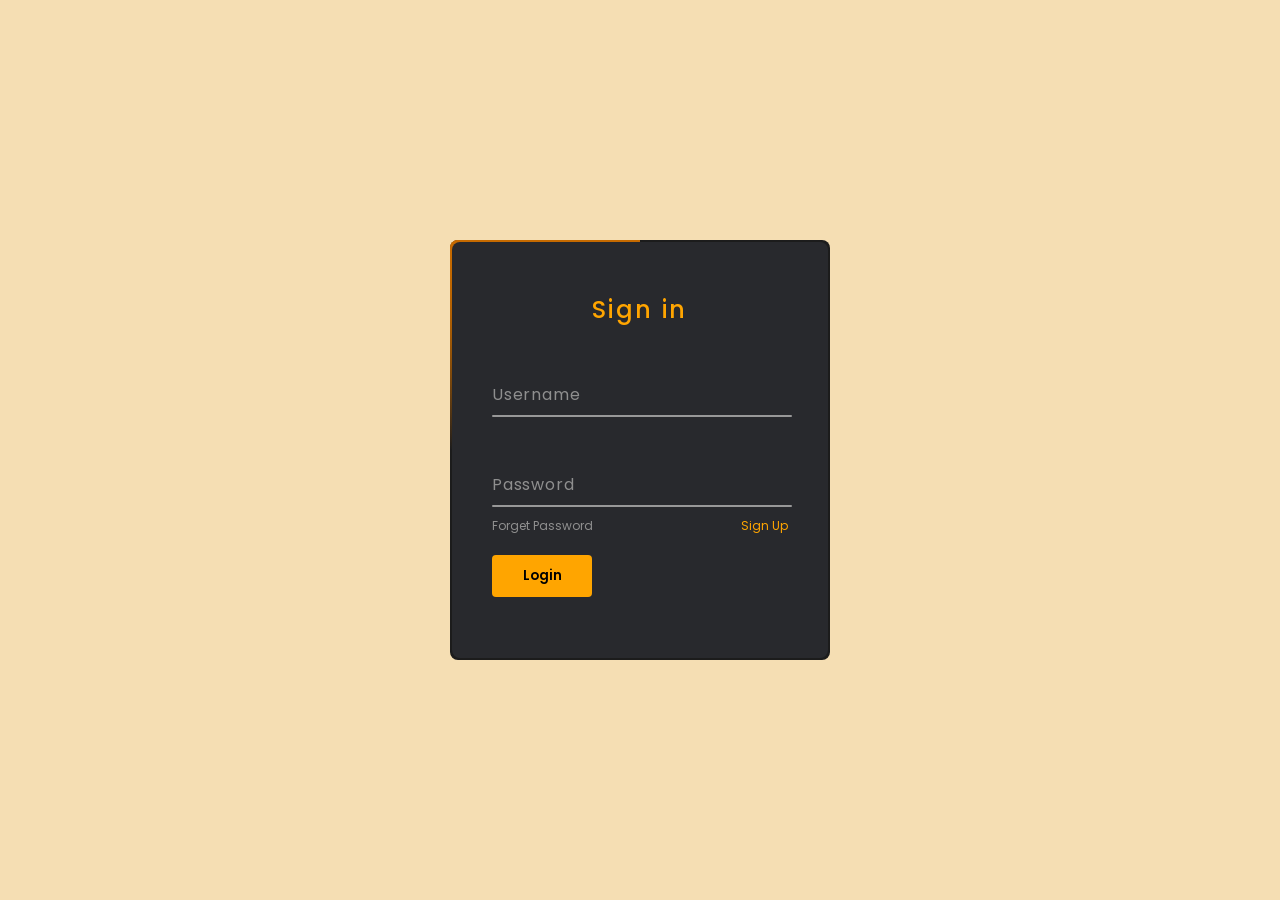
<file: SignUp.html>
<!DOCTYPE html>
<html lang="en">
<head>
    <meta charset="UTF-8">
    <title>Sign in</title>
    <link rel="stylesheet" href="./SignUp.css">
</head>
<body>
    <div class="box">
        <div class="form" id="loginForm">
            <h2>Sign in</h2>
            <div class="inputBox">
                <input type="text" required="required">
                <span>Username</span>
                <i></i>
            </div>
            <div class="inputBox">
                <input type="password" required="required">
                <span>Password</span>
                <i></i>
            </div>
            <div class="links">
                <a href="#">Forget Password</a>
                <a href="#">Sign Up</a>
            </div>
            <input type="submit" id="loginButton" value="Login">
        </div>
    </div>
</body>
</html>
</file>
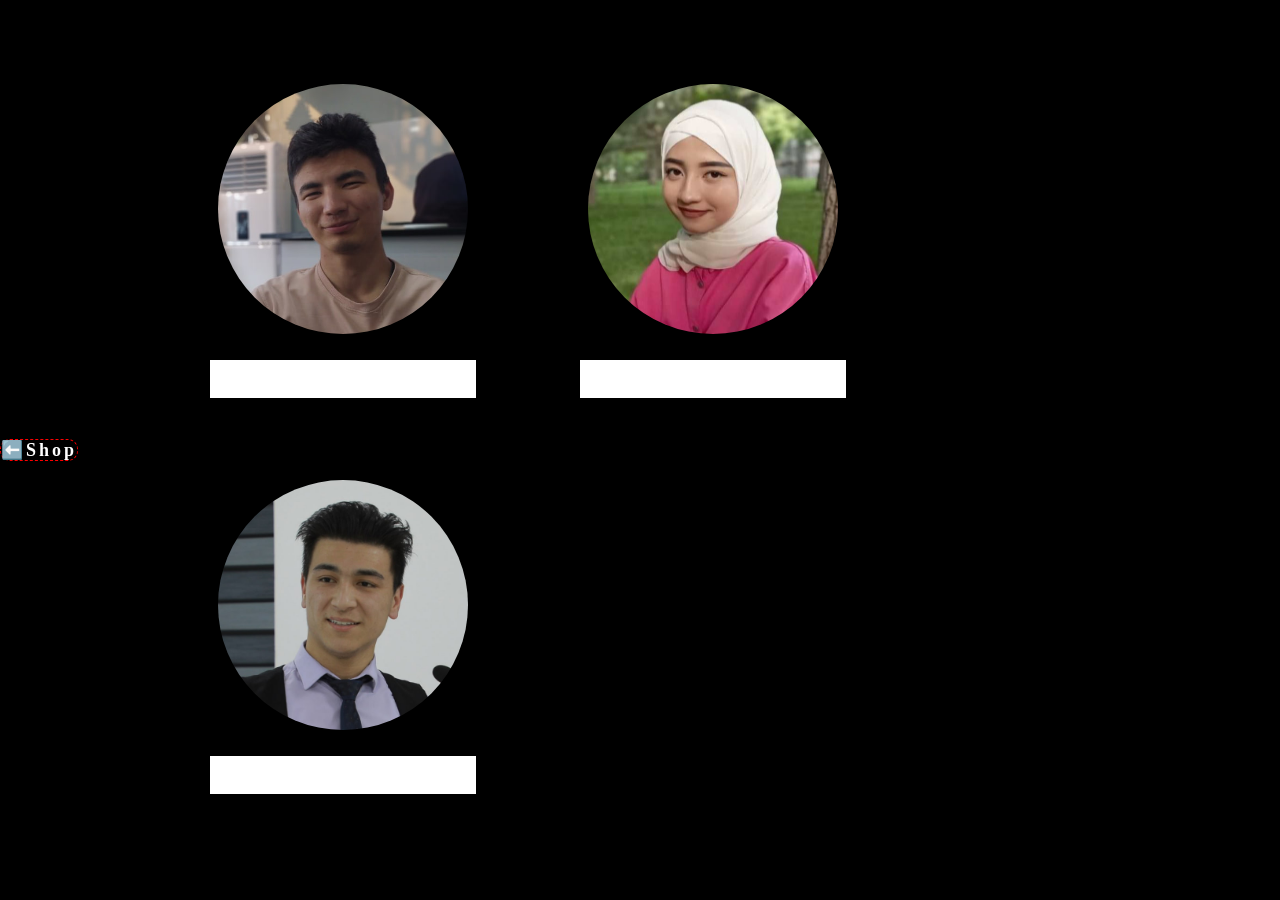
<file: html/dev.html>
<!DOCTYPE html>
<html lang="en">
<head>
    <meta charset="UTF-8">
    <link rel="stylesheet" href="../css/dev.css">
    <title>project developers</title>
</head>
<body>
        <h3 id="up"><a href="../index.html">⬅️Shop</a></h3>
    <div class="img">
        <div class="dvs">
            <img src="../images/abd.jpg" alt="Abdurasuli">
            <h4 id="ab"></h4>
        </div>
        <div class="dvs">
            <img src="../images/durdona.jpg" alt="Durdona">
            <h4 id="du"></h4>
        </div>
        <div class="dvs">
            <img src="../images/dav.jpg" alt="Davlatjon">
            <h4 id="da"></h4>
        </div>
    </div>
</body>
</html>
</file>
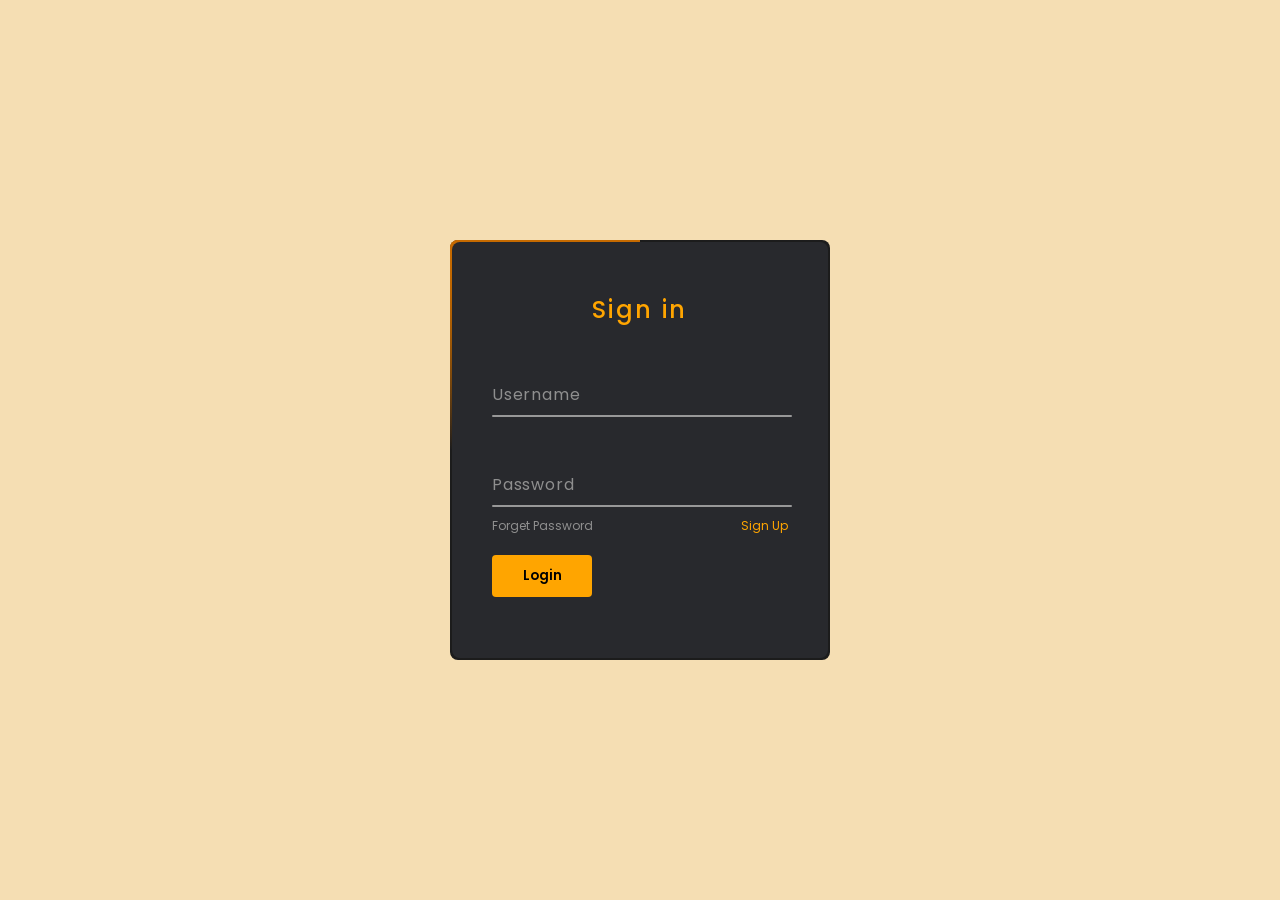
<file: html/SignUp.html>
<!DOCTYPE html>
<html lang="en">
<head>
    <meta charset="UTF-8">
    <title>Sign in</title>
    <link rel="stylesheet" href="../css/SignUp.css">
</head>
<body>
    <div class="box">
        <div class="form" id="loginForm">
            <h2>Sign in</h2>
            <div class="inputBox">
                <input type="text" required="required">
                <span>Username</span>
                <i></i>
            </div>
            <div class="inputBox">
                <input type="password" required="required">
                <span>Password</span>
                <i></i>
            </div>
            <div class="links">
                <a href="#">Forget Password</a>
                <a href="#">Sign Up</a>
            </div>
            <input type="submit" id="loginButton" value="Login">
        </div>
    </div>
</body>
</html>
</file>
<file: SignUp.css>
@import url('https://fonts.googleapis.com/css2?family=Poppins:wght@300;400;500;600;700;800;900&display=swap');
*
{
    margin: 0;
    padding: 0;
    box-sizing: border-box;
    font-family: 'Poppins', sans-serif;
}
body
{
    display: flex;
    justify-content: center;
    align-items: center;
    min-height: 100vh;
    background: wheat;
}
.box
{
    position: relative;
    width: 380px;
    height: 420px;
    background: #1c1c1c;
    border-radius: 8px;
    overflow: hidden;
}
.box::before
{
    content: '';
    position: absolute;
    top: -50%;
    left: -50%;
    width: 380px;
    height: 420px;
    background: linear-gradient(0deg,transparent, #c66a00,#db4d00);
    transform-origin: bottom right;
    animation: animate 6s linear infinite;
}
.box::after
{
    content: '';
    position: absolute;
    top: -50%;
    left: -50%;
    width: 380px;
    height: 420px;
    background: linear-gradient(0deg,transparent, #c66a00,#db4d00);
    transform-origin: bottom right;
    animation: animate 6s linear infinite;
    animation-delay: -3s;
}
@keyframes animate
{
    0%
    {
        transform: rotate(0deg);
    }
    100%
    {
        transform: rotate(360deg);
    }
}
.form
{
    position: absolute;
    inset: 2px;
    border-radius: 8px;
    background: #28292d;
    z-index: 10;
    padding: 50px 40px;
    display: flex;
    flex-direction: column;
}
.form h2
{
    color: orange;
    font-weight: 500;
    text-align: center;
    letter-spacing: 0.1em;
}
.inputBox
{
    position: relative;
    width: 300px;
    margin-top: 35px;
}
.inputBox input
{
    position: relative;
    width: 100%;
    padding: 20px 10px 10px;
    background: transparent;
    border: none;
    outline: none;
    color:#23242a;
    font-size: 1em;
    letter-spacing: 0.05em;
    z-index: 10;
}
.inputBox span
{
    position: absolute;
    left: 0;
    padding: 20px 0px 10px;
    font-size: 1em;
    color: #8f8f8f;
    pointer-events: none;
    letter-spacing: 0.05em;
    transition: 0.5s;
}
.inputBox input:valid ~ span,
.inputBox input:focus ~ span
{
    color: wheat;
    transform: translateX(0px) translateY(-34px);
    font-size: 0.75em;
}
.inputBox i
{
    position: absolute;
    left: 0;
    bottom: 0;
    width: 100%;
    height: 2px;
    background: rgb(152, 152, 152);
    border-radius: 4px;
    transition: 0.5s;
    pointer-events: none;
    z-index: 9;
}
.inputBox input:valid ~ i,
.inputBox input:focus ~ i
{
    height: 44px;
}
.links
{
    display: flex;
    justify-content: space-between;
}
.links a
{
    margin: 10px 0;
    font-size: 0.75em;
    color: #8f8f8f;
    text-decoration: none;
}
.links a:hover,
.links :nth-child(2)
{
    color: orange;
}
input[type="submit"]
{
    border: none;
    outline: none;
    background: orange;
    color: black;
    padding: 11px 25px;
    width: 100px;
    margin-top: 10px;
    border-radius: 4px;
    font-weight: 600;
    cursor: pointer;
}
input[type="submit"]:active
{
    opacity: 0.8;
}
</file>
<file: css/dev.css>
img{
    width: 250px;
    aspect-ratio: 1;
    outline: 250px / 2 solid #0009;
    outline-offset: calc(250px / -2);
    cursor: pointer;
    transition: 0.3s;
    margin: 0 30px;
    border-radius: 50%;
    height: 250px;
}
img:hover
{
    outline: 8px solid #ffff;
    outline-offset: 15px;
    box-shadow: 0px 0px 50px 0px #ffff;
    width: 260px;
    height: 260px;
}

body
{
    margin: 0;
    min-height: 100vh;
    display: grid;
    grid-auto-flow: column;
    gap: 50px;
    place-content: center;
    place-items: center;
    background: black;
}
h4
{
    font-family: Verdana, Geneva, Tahoma, sans-serif;
    color: transparent;
    -webkit-text-stroke: darkmagenta;
    position: relative;
    background: #ffff;
    height: 30px;
    margin: 22px;
    padding: 8px 40px 0;
    content: "ABS";

}
#ab::before
{
    content: "Backend:_Abdurasuli";
    position: absolute;
    width: 0;
    height: 100%;
    overflow: hidden;
    color:rgb(12, 19, 232);
    border-right: 0px solid darkmagenta;
    transition: 0.8s ease-in-out;
}
#ab:hover::before
{
    width: 100%;
    filter: drop-shadow(0 10 25px darkmagenta);
}
#du::before
{
    content: "Designer:_Durdona";
    position: absolute;
    width: 0;
    height: 100%;
    overflow: hidden;
    color:darkmagenta;
    border-right: 0px solid darkmagenta;
    transition: 0.8s ease-in-out;
    
}
#du:hover::before
{
    width: 100%;
    filter: drop-shadow(0 10 25px darkmagenta);   
}
#da::before
{
    content: "Frontend:_Davlatjon";
    position: absolute;
    width: 0;
    height: 100%;
    overflow: hidden;
    color:rgb(223, 158, 6);
    border-right: 0px solid darkmagenta;
    transition: 0.8s ease-in-out;
    
}
#da:hover::before
{
    width: 100%;
    filter: drop-shadow(0 10 25px darkmagenta);
}
.img
{
    margin: 30px;
    clear: both;
}
.dvs
{
    float: left;
    margin: 30px;
}
a
{
    color: #ffff;
    text-decoration: none;
    font-size: 18px;
    letter-spacing: 3px;
    border: 1px dashed red; 
    border-radius:10px;
}
a:hover
{
    font-size: 19px;
    color: blue;
    letter-spacing: 1px;
    transition: 0.5s ease-in-out;
    border: 4px dashed red; 
}
</file>
<file: css/SignUp.css>
@import url('https://fonts.googleapis.com/css2?family=Poppins:wght@300;400;500;600;700;800;900&display=swap');
*
{
    margin: 0;
    padding: 0;
    box-sizing: border-box;
    font-family: 'Poppins', sans-serif;
}
body
{
    display: flex;
    justify-content: center;
    align-items: center;
    min-height: 100vh;
    background: wheat;
}
.box
{
    position: relative;
    width: 380px;
    height: 420px;
    background: #1c1c1c;
    border-radius: 8px;
    overflow: hidden;
}
.box::before
{
    content: '';
    position: absolute;
    top: -50%;
    left: -50%;
    width: 380px;
    height: 420px;
    background: linear-gradient(0deg,transparent, #c66a00,#db4d00);
    transform-origin: bottom right;
    animation: animate 6s linear infinite;
}
.box::after
{
    content: '';
    position: absolute;
    top: -50%;
    left: -50%;
    width: 380px;
    height: 420px;
    background: linear-gradient(0deg,transparent, #c66a00,#db4d00);
    transform-origin: bottom right;
    animation: animate 6s linear infinite;
    animation-delay: -3s;
}
@keyframes animate
{
    0%
    {
        transform: rotate(0deg);
    }
    100%
    {
        transform: rotate(360deg);
    }
}
.form
{
    position: absolute;
    inset: 2px;
    border-radius: 8px;
    background: #28292d;
    z-index: 10;
    padding: 50px 40px;
    display: flex;
    flex-direction: column;
}
.form h2
{
    color: orange;
    font-weight: 500;
    text-align: center;
    letter-spacing: 0.1em;
}
.inputBox
{
    position: relative;
    width: 300px;
    margin-top: 35px;
}
.inputBox input
{
    position: relative;
    width: 100%;
    padding: 20px 10px 10px;
    background: transparent;
    border: none;
    outline: none;
    color:#23242a;
    font-size: 1em;
    letter-spacing: 0.05em;
    z-index: 10;
}
.inputBox span
{
    position: absolute;
    left: 0;
    padding: 20px 0px 10px;
    font-size: 1em;
    color: #8f8f8f;
    pointer-events: none;
    letter-spacing: 0.05em;
    transition: 0.5s;
}
.inputBox input:valid ~ span,
.inputBox input:focus ~ span
{
    color: wheat;
    transform: translateX(0px) translateY(-34px);
    font-size: 0.75em;
}
.inputBox i
{
    position: absolute;
    left: 0;
    bottom: 0;
    width: 100%;
    height: 2px;
    background: rgb(152, 152, 152);
    border-radius: 4px;
    transition: 0.5s;
    pointer-events: none;
    z-index: 9;
}
.inputBox input:valid ~ i,
.inputBox input:focus ~ i
{
    height: 44px;
}
.links
{
    display: flex;
    justify-content: space-between;
}
.links a
{
    margin: 10px 0;
    font-size: 0.75em;
    color: #8f8f8f;
    text-decoration: none;
}
.links a:hover,
.links :nth-child(2)
{
    color: orange;
}
input[type="submit"]
{
    border: none;
    outline: none;
    background: orange;
    color: black;
    padding: 11px 25px;
    width: 100px;
    margin-top: 10px;
    border-radius: 4px;
    font-weight: 600;
    cursor: pointer;
}
input[type="submit"]:active
{
    opacity: 0.8;
}
</file>
